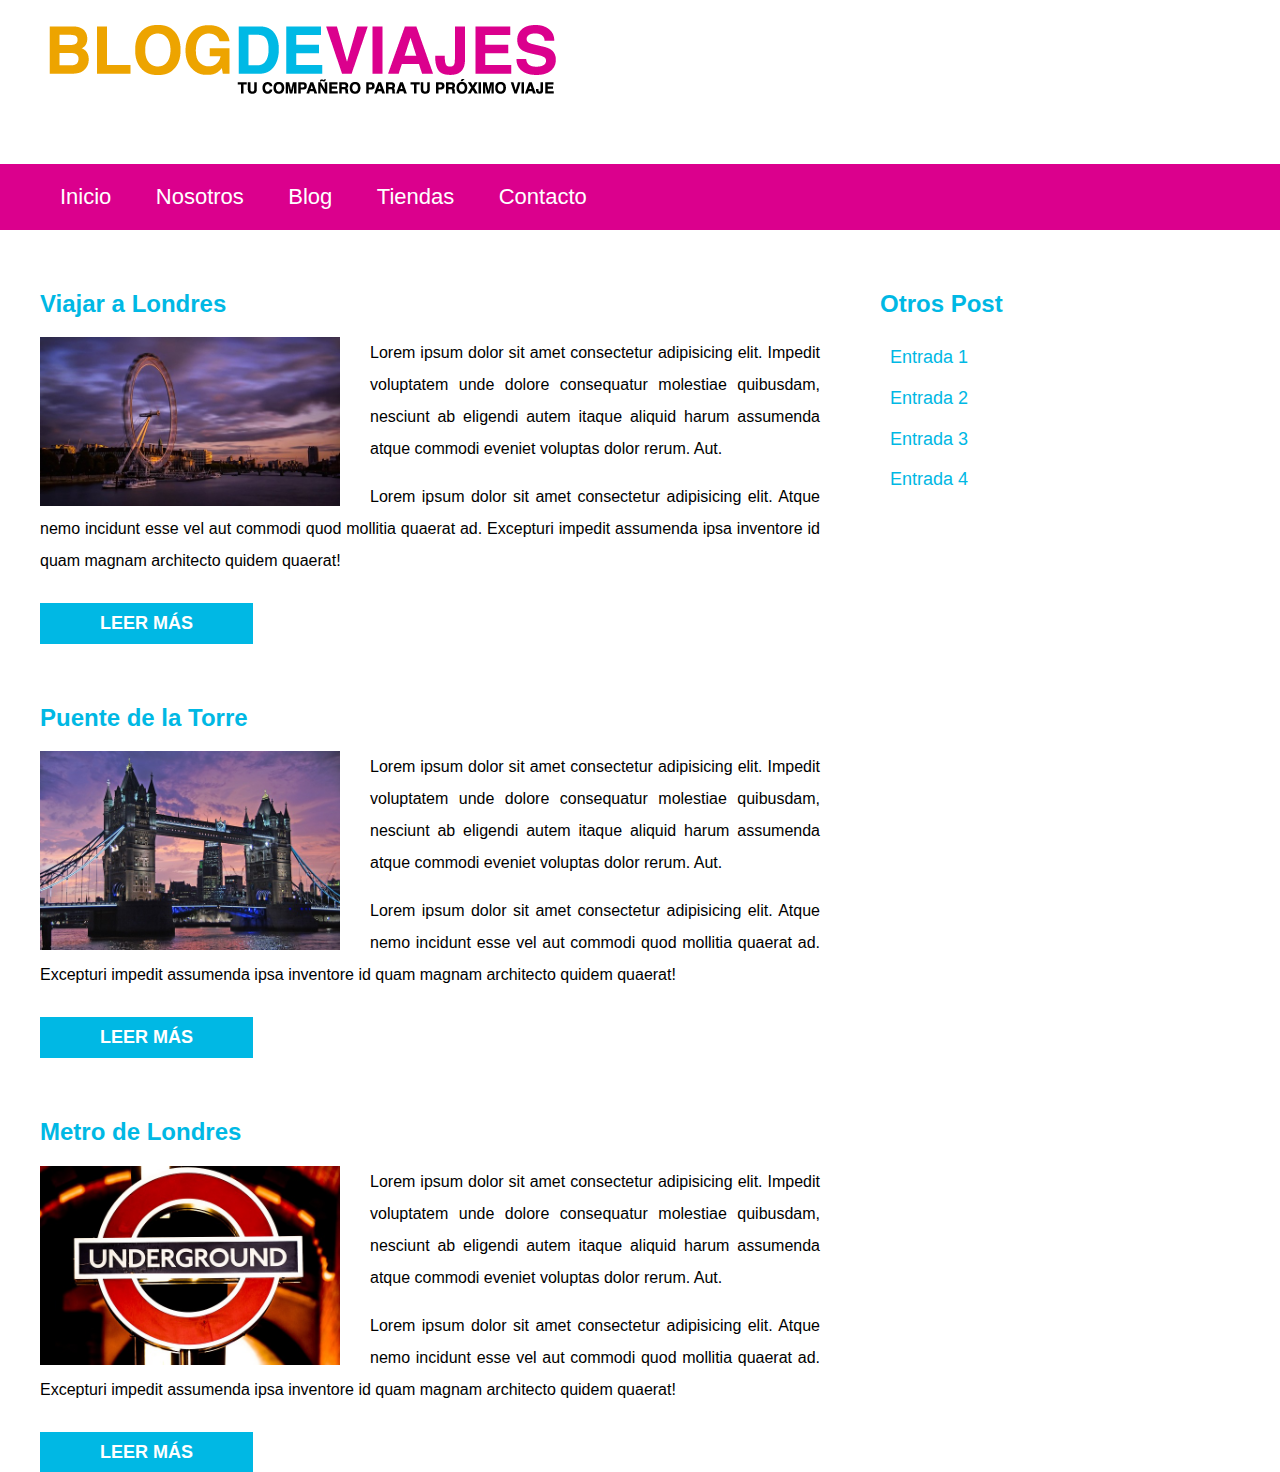
<file: index.html>
<!DOCTYPE html>
<html lang="en">

<head>
    <meta charset="UTF-8">
    <meta name="viewport" content="width=device-width, initial-scale=1.0">
    <title>Blog de Viajes</title>
    <link rel="stylesheet" href="/css/normalize.css">
    <link rel="stylesheet" href="/css/style.css">
</head>

<body>
    <header class="site-header contenedor">
        <img src="/img/logo.png" alt="LogoPagina">
    </header>
    <div class="barra">
        <nav class="navegacion-principal contenedor">
            <a href="#">Inicio</a>
            <a href="#">Nosotros</a>
            <a href="#">Blog</a>
            <a href="#">Tiendas</a>
            <a href="#">Contacto</a>
        </nav>
    </div>

    <div class="contenedor">
        <main class="contenido-principal clearfix">
            <article class="entrada">
                <h2>Viajar a Londres</h2>
                <img src="/img/imagen_1.jpg" alt="Viaje a Londres">
                <p> Lorem ipsum dolor sit amet consectetur adipisicing elit. Impedit voluptatem unde dolore consequatur molestiae quibusdam, nesciunt ab eligendi autem itaque aliquid harum assumenda atque commodi eveniet voluptas dolor rerum. Aut. </p>
                <p> Lorem ipsum dolor sit amet consectetur adipisicing elit. Atque nemo incidunt esse vel aut commodi quod mollitia quaerat ad. Excepturi impedit assumenda ipsa inventore id quam magnam architecto quidem quaerat!</p>
                <a href="#" class="boton">Leer Más</a>
            </article>
            <article class="entrada">
                <h2>Puente de la Torre</h2>
                <img src="/img/imagen_2.jpg" alt="Viaje a Londres">
                <p> Lorem ipsum dolor sit amet consectetur adipisicing elit. Impedit voluptatem unde dolore consequatur molestiae quibusdam, nesciunt ab eligendi autem itaque aliquid harum assumenda atque commodi eveniet voluptas dolor rerum. Aut. </p>
                <p> Lorem ipsum dolor sit amet consectetur adipisicing elit. Atque nemo incidunt esse vel aut commodi quod mollitia quaerat ad. Excepturi impedit assumenda ipsa inventore id quam magnam architecto quidem quaerat!</p>
                <a href="#" class="boton">Leer Más</a>
            </article>
            <article class="entrada">
                <h2>Metro de Londres</h2>
                <img src="/img/imagen_3.jpg" alt="Viaje a Londres">
                <p> Lorem ipsum dolor sit amet consectetur adipisicing elit. Impedit voluptatem unde dolore consequatur molestiae quibusdam, nesciunt ab eligendi autem itaque aliquid harum assumenda atque commodi eveniet voluptas dolor rerum. Aut. </p>
                <p> Lorem ipsum dolor sit amet consectetur adipisicing elit. Atque nemo incidunt esse vel aut commodi quod mollitia quaerat ad. Excepturi impedit assumenda ipsa inventore id quam magnam architecto quidem quaerat!</p>
                <a href="#" class="boton">Leer Más</a>
            </article>

        </main>
        <aside class="sidebar">
            <section class="otras-entradas">
                <h2>Otros Post</h2>
                <ul>
                    <li><a href="#">Entrada 1</a></li>
                    <li><a href="#">Entrada 2</a></li>
                    <li><a href="#">Entrada 3</a></li>
                    <li><a href="#">Entrada 4</a></li>
                </ul>
            </section>
        </aside>
    </div>
</body>

</html>
</file>
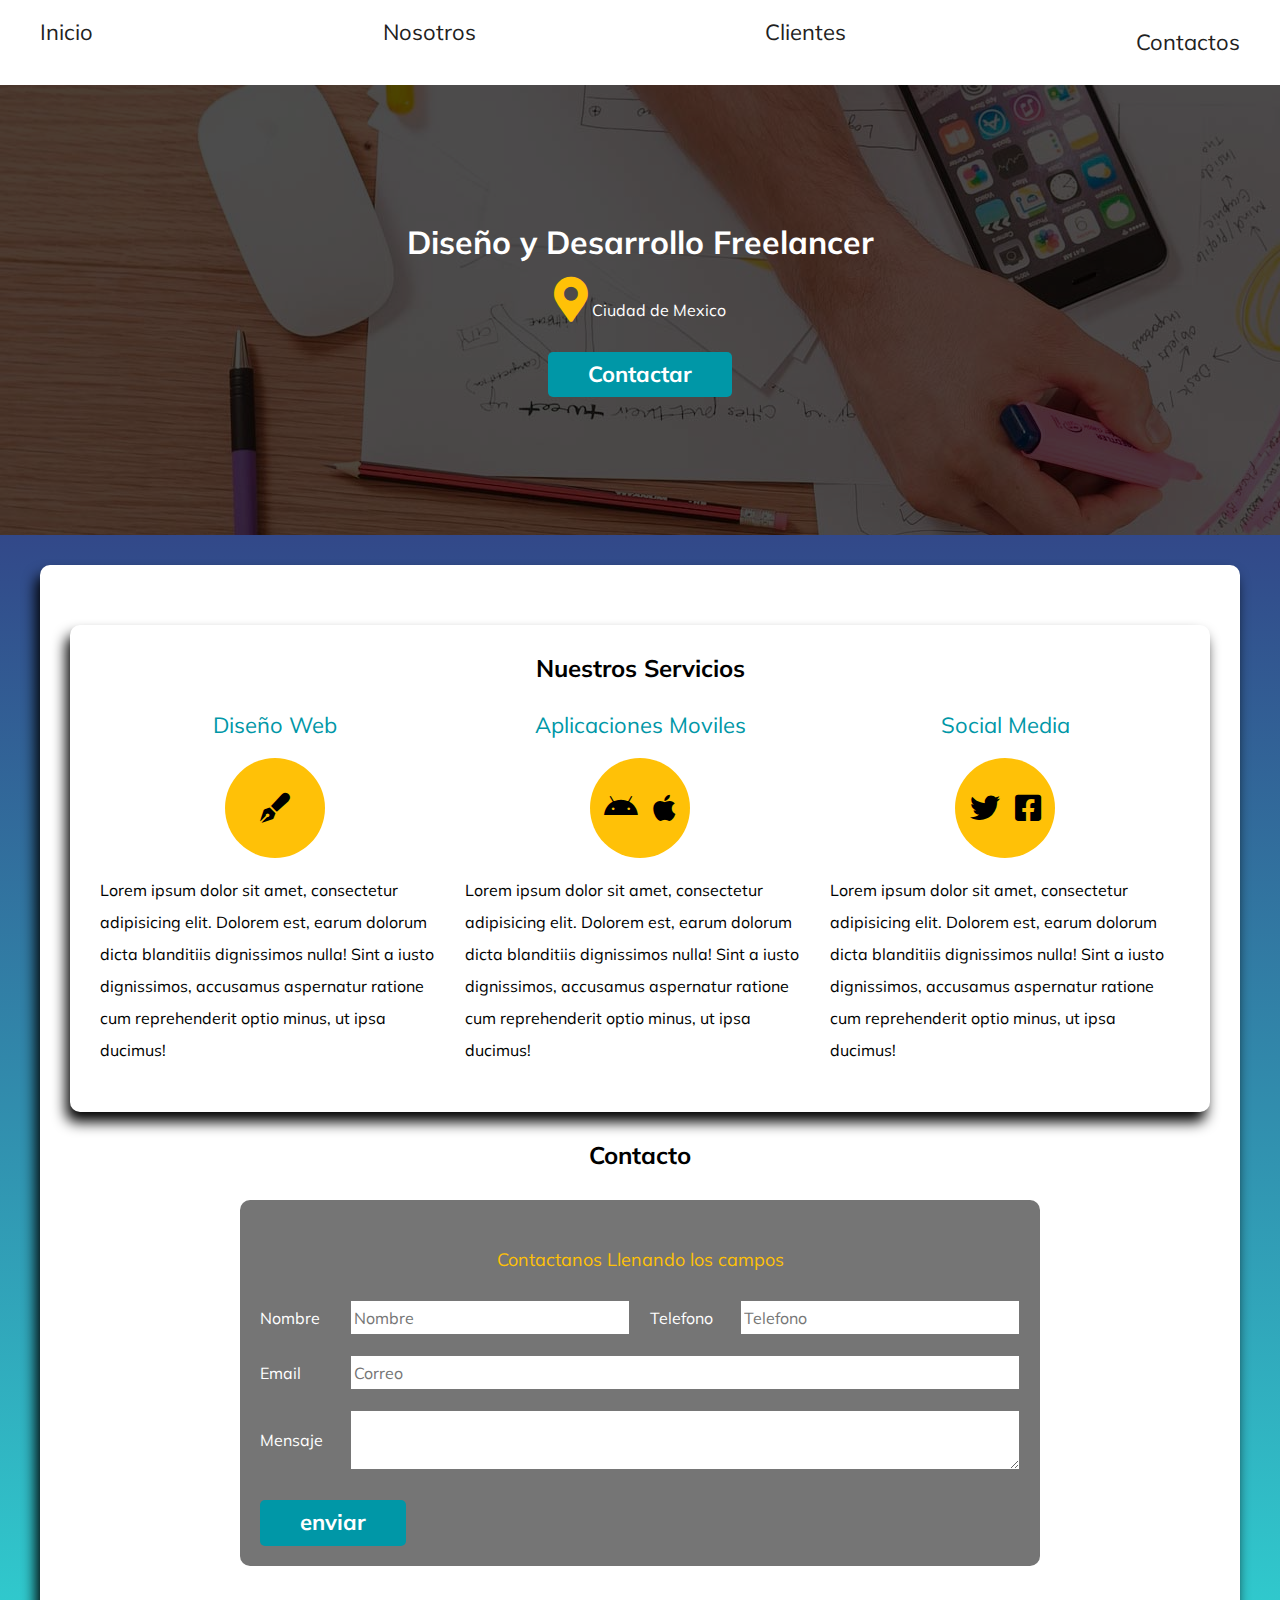
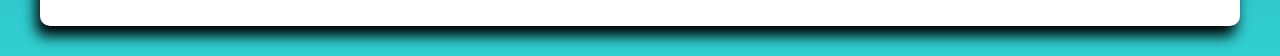
<file: frelance.html>
<!DOCTYPE html>
<html lang="en">

<head>
    <meta charset="UTF-8">
    <meta name="viewport" content="width=device-width, initial-scale=1.0">
    <title>Frelance</title>
    <link href="https://fonts.googleapis.com/css2?family=Muli:wght@200;400;700;900&display=swap" rel="stylesheet">
    <link rel="stylesheet" href="https://use.fontawesome.com/releases/v5.6.3/css/all.css">
    <link rel="stylesheet" href="/css/normalize.css">
    <link rel="stylesheet" href="/css/frelance.css">
</head>

<body>
    <header class="site-header">
        <nav>
            <a href="#">Inicio </a>
            <a href="#">Nosotros</a>
            <a href="#">Clientes</a>
            <a href="#">Contactos</a>
        </nav>
    </header>
    <div class="hero">
        <div class="contenedor-hero">
            <h1>Diseño y Desarrollo Freelancer</h1>
            <p><i class="fas fa-map-marker-alt"></i> Ciudad de Mexico </p>
            <a href="#" class="boton">Contactar</a>
        </div>
    </div>
    <div class="contenedor">
        <main class="servicios contenedor">
            <h2>Nuestros Servicios </h2>
            <div class="contenedor-servicios">
                <div class="servicio">
                    <h3>Diseño Web</h3>
                    <div class="iconos">
                        <i class="fas fa-pen-fancy"></i>
                    </div>
                    <p>Lorem ipsum dolor sit amet, consectetur adipisicing elit. Dolorem est, earum dolorum dicta blanditiis dignissimos nulla! Sint a iusto dignissimos, accusamus aspernatur ratione cum reprehenderit optio minus, ut ipsa ducimus!</p>
                </div>
                <div class="servicio">
                    <h3>Aplicaciones Moviles</h3>
                    <div class="iconos">
                        <i class="fab fa-android"></i>
                        <i class="fab fa-apple"></i>
                    </div>
                    <p>Lorem ipsum dolor sit amet, consectetur adipisicing elit. Dolorem est, earum dolorum dicta blanditiis dignissimos nulla! Sint a iusto dignissimos, accusamus aspernatur ratione cum reprehenderit optio minus, ut ipsa ducimus!</p>
                </div>
                <div class="servicio">
                    <h3>Social Media</h3>
                    <div class="iconos">
                        <i class="fab fa-twitter"></i>
                        <i class="fab fa-facebook-square"></i>
                    </div>
                    <p>Lorem ipsum dolor sit amet, consectetur adipisicing elit. Dolorem est, earum dolorum dicta blanditiis dignissimos nulla! Sint a iusto dignissimos, accusamus aspernatur ratione cum reprehenderit optio minus, ut ipsa ducimus!</p>
                </div>

            </div>

        </main>
        <secction id="contacto" class="contacto">
            <h2>Contacto</h2>
            <form action="#">
                <legend>Contactanos Llenando los campos</legend>
                <div class="contenedor-campos">
                    <div class="campo">
                        <label for="nombre">Nombre</label>
                        <input type="text" name="nombre" placeholder="Nombre">
                    </div>
                    <div class="campo">
                        <label for="telefono">Telefono</label>
                        <input type="tel" name="telefono" placeholder="Telefono">
                    </div>
                    <div class="campo w-100">
                        <label for="correo">Email</label>
                        <input type="mail" name="correo" placeholder="Correo">
                    </div>
                    <div class="campo w-100">
                        <label for="msnj">Mensaje</label>
                        <textarea></textarea>
                    </div>
                </div>
                <div class="enviar">
                    <input type="submit" class="boton" value="enviar">
                </div>
            </form>
        </secction>
    </div>
</body>

</html>
</file>
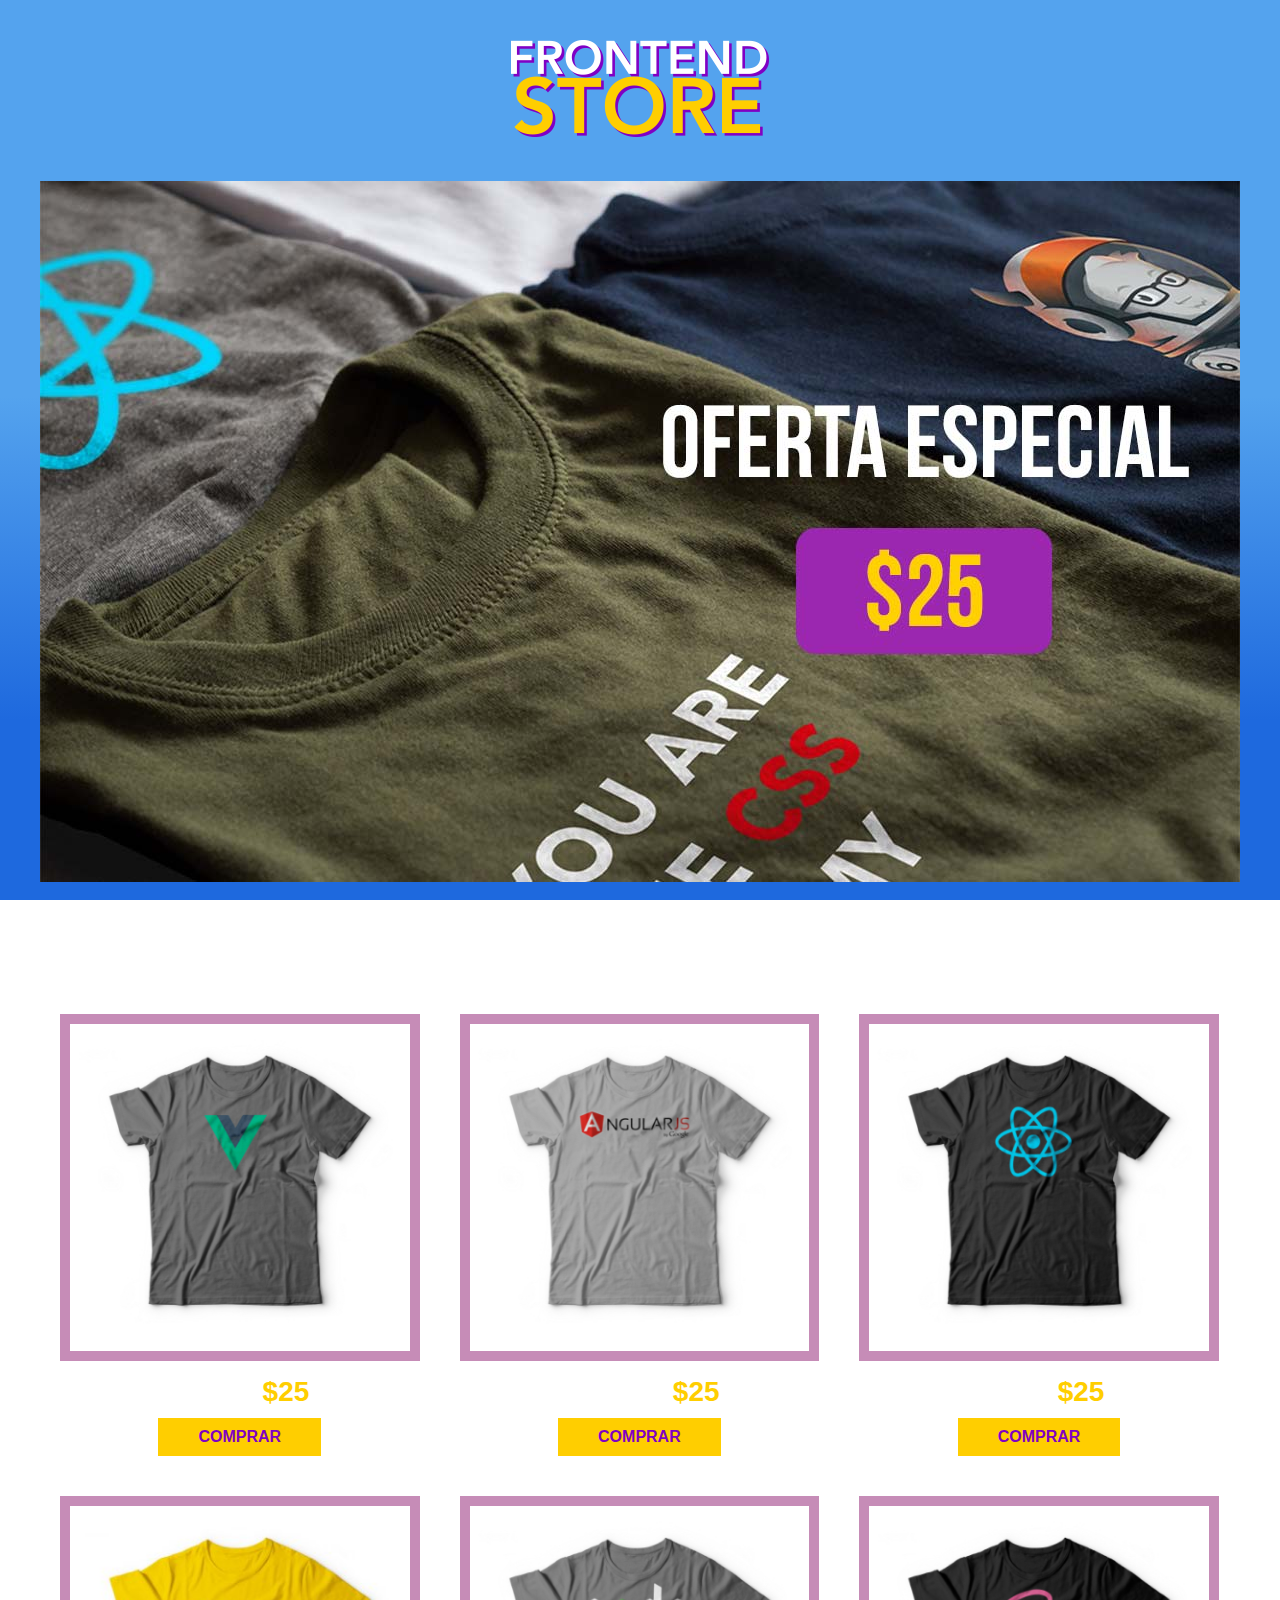
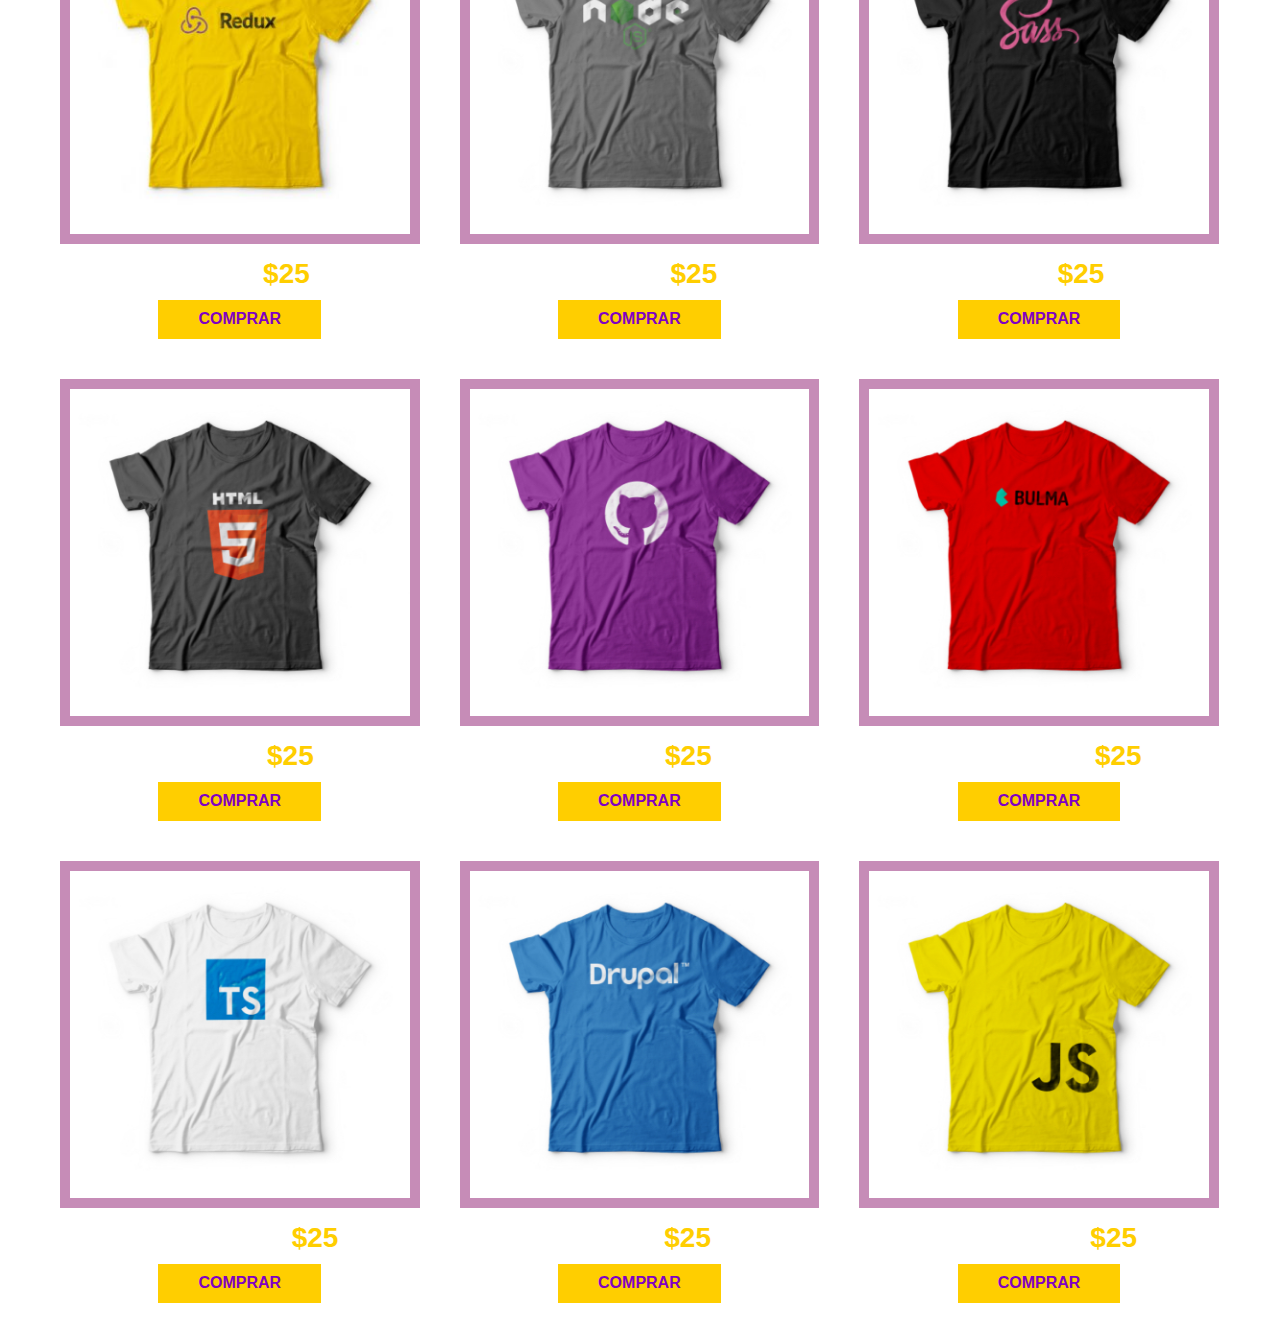
<file: index1.html>
<!DOCTYPE html>
<html lang="en">

<head>
    <meta charset="UTF-8">
    <meta name="viewport" content="width=device-width, initial-scale=1.0">
    <title>FrontedStore</title>
    <link rel="stylesheet" href="/css/normalize.css">
    <link rel="stylesheet" href="/css/estilos.css">
</head>

<body>
    <header>
        <img src="/img/logo1.png" alt="Logo">
    </header>
    <div class="contenedor">
        <div class="hero">
            <img src="/img/hero.jpg" alt="Imagen Hero">
        </div>

        <main>
            <h2>Nuestros Productos</h2>
            <ul class="lista-productos">
                <li>
                    <img src="img/1.jpg" alt="producto">
                    <p>VueJS <span class="precio">$25</span></p>
                    <a href="#" class="boton">Comprar</a>
                </li>
                <li>
                    <img src="img/2.jpg" alt="producto">
                    <p>Angular <span class="precio">$25</span></p>
                    <a href="#" class="boton">Comprar</a>
                </li>
                <li>
                    <img src="img/3.jpg" alt="producto">
                    <p>React <span class="precio">$25</span></p>
                    <a href="#" class="boton">Comprar</a>
                </li>
                <li>
                    <img src="img/4.jpg" alt="producto">
                    <p>Redux <span class="precio">$25</span></p>
                    <a href="#" class="boton">Comprar</a>
                </li>
                <li>
                    <img src="img/5.jpg" alt="producto">
                    <p>Node.js <span class="precio">$25</span></p>
                    <a href="#" class="boton">Comprar</a>
                </li>
                <li>
                    <img src="img/6.jpg" alt="producto">
                    <p>SASS <span class="precio">$25</span></p>
                    <a href="#" class="boton">Comprar</a>
                </li>
                <li>
                    <img src="img/7.jpg" alt="producto">
                    <p>HTML5 <span class="precio">$25</span></p>
                    <a href="#" class="boton">Comprar</a>
                </li>
                <li>
                    <img src="img/8.jpg" alt="producto">
                    <p>Github <span class="precio">$25</span></p>
                    <a href="#" class="boton">Comprar</a>
                </li>
                <li>
                    <img src="img/9.jpg" alt="producto">
                    <p>Bulma CSS <span class="precio">$25</span></p>
                    <a href="#" class="boton">Comprar</a>
                </li>
                <li>
                    <img src="img/10.jpg" alt="producto">
                    <p>TypeScript <span class="precio">$25</span></p>
                    <a href="#" class="boton">Comprar</a>
                </li>
                <li>
                    <img src="img/11.jpg" alt="producto">
                    <p>Drupal <span class="precio">$25</span></p>
                    <a href="#" class="boton">Comprar</a>
                </li>
                <li>
                    <img src="img/12.jpg" alt="producto">
                    <p>JavaScript <span class="precio">$25</span></p>
                    <a href="#" class="boton">Comprar</a>
                </li>
            </ul>
        </main>
    </div>
</body>

</html>
</file>
<file: css/style.css>
html {
    box-sizing: border-box;
}

*,
*:before,
*:after {
    box-sizing: inherit;
}

body {
    font-family: Verdana, Geneva, Tahoma, sans-serif
}

img {
    max-width: 100%;
}

p {
    font-size: 16px;
    line-height: 2;
}

.boton {
    background-color: #00B8E4;
    padding: 10px 60px;
    display: inline-block;
    margin-top: 10px;
    color: #ffffff;
    text-decoration: none;
    text-transform: uppercase;
    font-weight: bold;
    font-size: 18px;
    transition: background-color .3s ease-in-out;
}

.boton:hover {
    background-color: rgb(0, 131, 164);
}

.site-header {
    padding: 20px 0;
}

.contenedor {
    max-width: 1200px;
    margin: 0 auto;
}

.clearfix::after {
    content: '';
    clear: both;
    display: block;
}


/** Navegación Responsive **/

.barra {
    overflow: hidden;
}

.mobile-menu {
    color: #ffffff;
    font-size: 2rem;
    text-align: center;
    display: block;
    padding: 20px 0;
}

#nav:target {
    max-height: 800px;
}

.navegacion-principal {
    max-height: 0;
    transition: .5s;
}

@media (min-width:768px) {
    .navegacion-principal {
        max-height: unset;
    }
    .mobile-menu,
    .cerrar {
        display: none!important;
    }
}


/** Navegacion **/

.barra {
    margin-top: 40px;
    background-color: #DB008D;
}

.navegacion-principal a {
    color: #ffffff;
    text-decoration: none;
    font-size: 22px;
    display: block;
    text-align: center;
    padding: 20px;
}

@media (min-width:768px) {
    .navegacion-principal a {
        display: inline-block;
    }
}

.navegacion-principal a:hover {
    background-color: #00B8E4;
}


/** Contenedores Principal **/

.contenido-principal {
    margin-top: 40px;
}

.contenido-principal,
.sidebar {
    padding: 20px;
}

@media (min-width:768px) {
    .contenido-principal {
        width: 70%;
        float: left;
        padding: 0 60px 0 0;
    }
    .sidebar {
        width: 30%;
        float: right;
        padding: 0;
        margin-top: 40px;
    }
}


/** Entradas de Blog **/

h2 {
    color: #00B8E4;
    margin-bottom: 20px;
}

.entrada {
    margin-bottom: 60px;
}

.entrada:last-of-type {
    margin-bottom: 0;
}

.entrada img {
    display: block;
}

@media (min-width: 480px) {
    .entrada img {
        width: 300px;
        float: left;
        margin: 0 30px 0 0;
    }
}

.entrada p {
    text-align: justify;
}


/** Sidebar **/

.sidebar ul {
    list-style: none;
    padding: 0;
}

.sidebar ul li {
    padding: 10px;
}

.sidebar ul li:hover {
    background-color: #00B8E4;
}

.sidebar ul li a {
    color: #00B8E4;
    font-size: 18px;
    text-decoration: none;
}

.sidebar ul li:hover a {
    color: #ffffff;
}

.footer-sitio {
    background-color: #DB008D;
    padding-top: 40px;
    margin-top: 60px;
    color: #ffffff;
    text-align: center;
}

.footer-sitio h2 {
    color: #ffffff;
}

.footer-sitio a {
    color: #ffffff;
    text-decoration: none;
    font-size: 22px;
    margin-right: 20px;
}

.footer-sitio a:last-of-type {
    margin-right: 0;
}

@media (min-width:768px) {
    .footer-sitio .nosotros {
        float: left;
        width: 30%;
        text-align: left;
    }
    .footer-sitio .menu {
        float: right;
        width: 50%;
        text-align: right;
    }
}

.copyright {
    background-color: #b10474;
    margin: 50px 0 0 0;
    padding: 20px 0;
}
</file>
<file: css/frelance.css>
html {
    box-sizing: border-box;
    min-height: 100%;
    font-size: 62.5%;
}

:root {
    --oscuro: #212121;
    --primario: #FFC107;
    --secundario: #0097A7;
}

*,
*:before,
*:after {
    box-sizing: inherit;
}

h1,
h2,
h3,
h4 {
    margin: 0;
}

h2,
h3 {
    text-align: center;
}

h3 {
    color: var(--secundario);
    font-size: 2.2rem;
    font-weight: 400;
}

p {
    line-height: 2;
    font-size: 1.6rem;
}

body {
    font-family: 'Muli', sans-serif;
    min-height: 100%;
    background-image: linear-gradient(to top, #30cfd0 0%, #330867 100%);
    font-size: 1.6rem;
}

.site-header {
    background-color: white;
}

.site-header nav {
    max-width: 1200px;
    margin: 0 auto;
    display: flex;
    padding: 2rem 0;
    /* padding-right: 1rem; */
    display: flex;
    flex-direction: column;
    align-items: center;
}

@media (min-width: 768px) {
    .site-header nav {
        justify-content: space-between;
        flex-direction: row;
    }
}

.site-header nav a {
    text-decoration: none;
    color: #212121;
    /* color: var(--oscuro); */
    font-size: 2.2rem;
    margin-bottom: 2rem;
}

.site-header nav a:last-of-type {
    margin-bottom: 0;
}

@media (min-width: 768px) {
    .site-header nav a {
        margin-bottom: 2rem;
    }
}

.hero {
    height: 45rem;
    background-image: url(/img/hero2.jpg);
    position: relative;
    display: flex;
    justify-content: center;
    align-items: center;
}

.hero::after {
    content: '';
    background-color: rgba(0, 0, 0, .7);
    position: absolute;
    top: 0;
    left: 0;
    right: 0;
    bottom: 0;
}

.contenedor-hero {
    color: white;
    position: relative;
    z-index: 1;
    text-align: center;
}

.contenedor-hero i {
    font-size: 4.5rem;
    color: var(--primario);
}

.boton {
    text-decoration: none;
    font-size: 2.2rem;
    padding: 1rem 4rem;
    background-color: var(--secundario);
    display: inline-block;
    margin-top: 1rem;
    color: white;
    font-weight: 700;
    border-radius: .5rem;
    border: none;
}

.boton:hover {
    cursor: pointer;
}

.contenedor {
    max-width: 1200px;
    background-color: white;
    margin: 3rem auto;
    padding: 3rem;
    border-radius: 1rem;
    -webkit-box-shadow: -4px 10px 14px 0px rgba(0, 0, 0, 1);
    -moz-box-shadow: -4px 10px 14px 0px rgba(0, 0, 0, 1);
    box-shadow: -4px 10px 14px 0px rgba(0, 0, 0, 1);
}

.servicios {
    margin: 3rem auto;
}

.contenedor-servicios {
    margin-top: 3rem;
}

@media (min-width: 768px) {
    .contenedor-servicios {
        display: flex;
        justify-content: space-between;
    }
    .servicio {
        flex: 0 0 calc( 33.3% - 1rem);
        /*Factor de crecimient*/
    }
}

.servicio {
    display: flex;
    flex-direction: column;
    align-items: center;
}

.iconos {
    width: 100px;
    height: 100px;
    border-radius: 50%;
    background-color: var(--primario);
    display: flex;
    justify-content: space-evenly;
    align-items: center;
    margin-top: 2rem;
}

.iconos {
    font-size: 3rem;
}

form {
    background-color: #757575;
    padding: 2rem;
    border-radius: 1rem;
    display: flex;
    flex-direction: column;
    justify-content: center;
    /*align-items: center;*/
    margin: 3rem;
}

form legend {
    text-align: center;
    font-size: 1.8rem;
    color: var(--primario);
    margin: 3rem 0;
}

@media (min-width: 768px) {
    form {
        max-width: 800px;
        margin: 3rem auto;
    }
    .contenedor-campos {
        display: flex;
        justify-content: space-between;
        flex-wrap: wrap;
    }
    .campo {
        flex: 0 0 calc(50% - 1rem)
    }
}

.campo {
    display: flex;
    margin-bottom: 2rem;
    align-items: center;
}

.campo label {
    flex: 0 0 90px;
    color: white;
}

.campo input {
    flex: 1;
    height: 3.5rem;
}

.campo textarea {
    flex: 1;
    height: 6rem;
}

.w-100 {
    flex: 0 0 100%;
}

.enviar {
    display: flex;
    justify-content: start;
}
</file>
<file: css/estilos.css>
html {
    box-sizing: border-box;
    height: 100%;
}

*,
*:before,
*:after {
    box-sizing: inherit;
}

img {
    max-width: 100%;
}

body {
    font-family: Arial, Helvetica, sans-serif;
    color: #ffffff;
    height: 100%;
    /* Permalink - use to edit and share this gradient: https://colorzilla.com/gradient-editor/#54a3ee+44,54a3ee+44,1e69de+80 */
    background: rgb(84, 163, 238);
    /* Old browsers */
    background: -moz-linear-gradient(top, rgba(84, 163, 238, 1) 44%, rgba(84, 163, 238, 1) 44%, rgba(30, 105, 222, 1) 80%);
    /* FF3.6-15 */
    background: -webkit-linear-gradient(top, rgba(84, 163, 238, 1) 44%, rgba(84, 163, 238, 1) 44%, rgba(30, 105, 222, 1) 80%);
    /* Chrome10-25,Safari5.1-6 */
    background: linear-gradient(to bottom, rgba(84, 163, 238, 1) 44%, rgba(84, 163, 238, 1) 44%, rgba(30, 105, 222, 1) 80%);
    /* W3C, IE10+, FF16+, Chrome26+, Opera12+, Safari7+ */
    filter: progid: DXImageTransform.Microsoft.gradient( startColorstr='#54a3ee', endColorstr='#1e69de', GradientType=0);
    /* IE6-9 */
    height: 100%;
    background-attachment: fixed;
}

header {
    text-align: center;
    padding: 40px 0;
}

.contenedor {
    max-width: 1200px;
    margin: 0 auto;
}

.hero {
    margin-bottom: 40px;
}

h2 {
    text-align: center;
    text-transform: uppercase;
}

.lista-productos {
    margin-top: 40px;
    list-style: none;
    padding: 0;
}

.lista-productos li {
    float: left;
    width: 50%;
    padding: 20px;
    text-align: center;
}


/*2(n )+1 Aunmenta en cada iteracion*/

.lista-productos li:nth-child(2n+1) {
    clear: both;
}

@media (min-width: 768px) {
    .lista-productos li {
        width: 33.3%;
    }
    .lista-productos li:nth-child(2n+1) {
        clear: unset;
    }
    .lista-productos li:nth-child(3n+1) {
        clear: both;
    }
}

.lista-productos li img {
    border: 10px solid rgba(128, 1, 95, .45);
    transition: borde-color .3s ease-in;
}

.lista-productos li img:hover {
    border: 10px solid rgba(128, 1, 95, 1);
}

.lista-productos li p {
    font-size: 28px;
    font-weight: bold;
    margin: 10px 0 0 0;
}

span.precio {
    color: #FFCE00;
    font-style: 40PX;
}

.boton {
    background-color: #FFCE00;
    padding: 10px 40px;
    margin-top: 10px;
    display: inline-block;
    text-transform: uppercase;
    text-decoration: none;
    font-weight: bold;
    color: #8001c3;
    transition: background-color .3s ease-in-out;
}

.boton:hover {
    background-color: #EBBC00;
}
</file>
